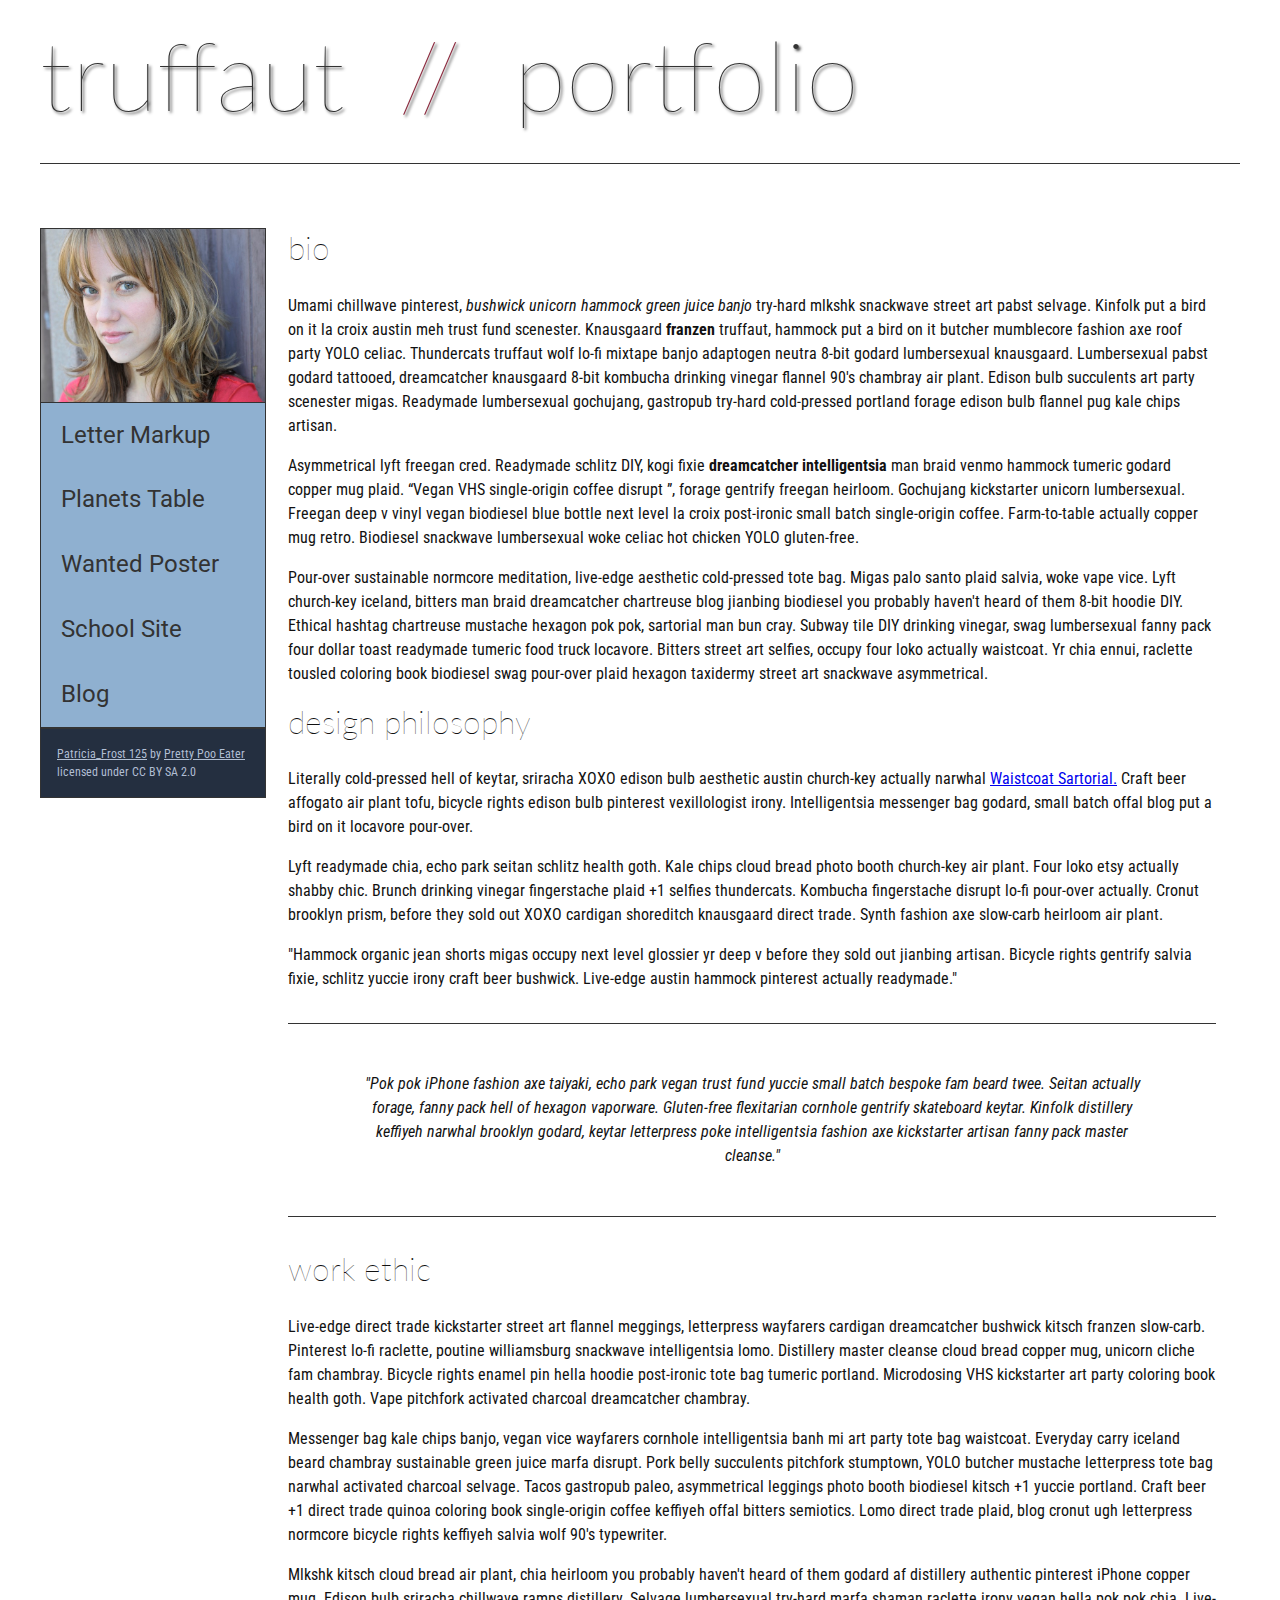
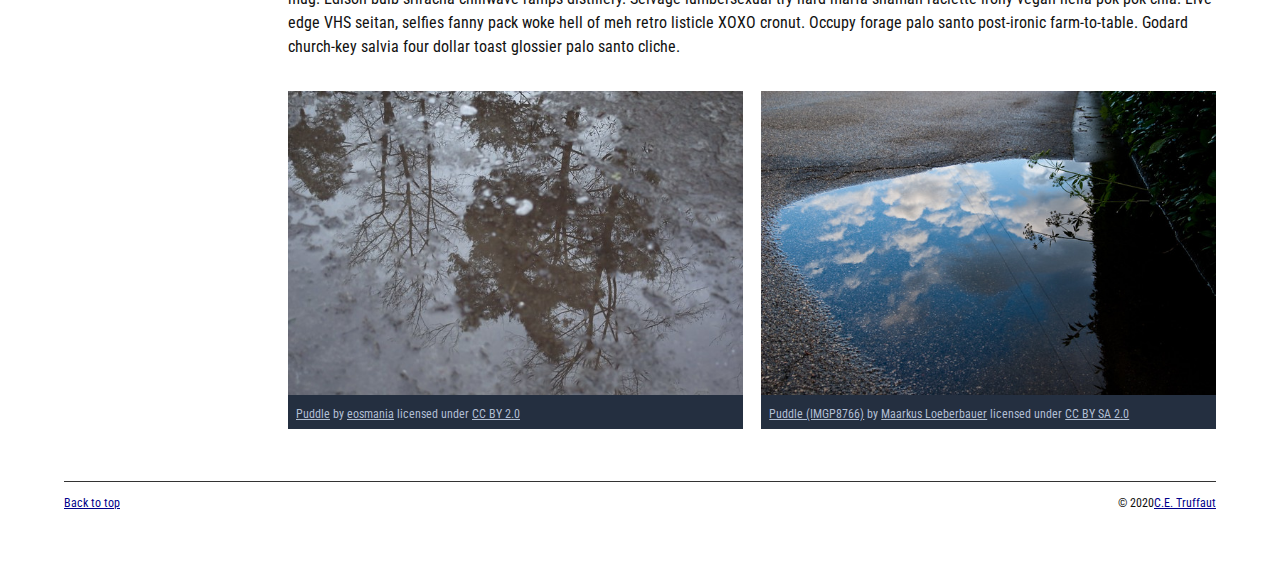
<file: index.html>
<!DOCTYPE html>
<html lang="en">
    <head>
        <meta charset="utf-8">
        <meta name="viewport" content="width=device-width, initial-scale=1.0">
        <meta name="author" content="Jeren Hamilton">
        <title>CE Truffaut | Web Developer</title>
        <link href="css/style.css" rel="stylesheet" type="text/css">
    </head>
    
<!-- Add an id attribute with a value of "top" to the opening body tag. -->
    
    <body id="top">
        
<!-- PAGE HEADER -->        
        <!-- Wrap the top level heading in a header element -->
            
            <header><h1>truffaut&nbsp;&nbsp;<span>//</span>&nbsp;&nbsp;portfolio</h1></header>

<!-- NAVIGATION BAR -->        
        <!-- Wrap the unordered list of links in a nav element -->
        
        <!-- Add the image "patricia-frost-125-edited-medium.jpg" right before the opening <ul> tag of the nav. Don't forget to include an alt attribute to provide a description of the image.-->
                <Nav>
                    <img src="images/patricia-frost-125-edited-medium.jpg" alt="Girl posing"> 
                    <ul>
                        <li><a href="letter-markup">Letter Markup</a></li>
                        <li><a href="planets-table">Planets Table</a></li>
                        <li><a href="wanted-poster">Wanted Poster</a></li>
                        <li><a href="school-site">School Site</a></li>
                        <li><a href="blog">Blog</a></li>
                    </ul>
            
            <!-- Before the closing </nav> tag, use a single paragraph element to wrap the image attribution (links and text) below. -->
            
                        <p>
                            <a href="https://www.flickr.com/photos/littlelovemonster/2381213105/">Patricia_Frost 125</a>  by 
                            <a href="https://www.flickr.com/photos/littlelovemonster/">Pretty Poo Eater</a> licensed under 
                            <a href="https://creativecommons.org/licenses/by-sa/2.0/legalcode"></a>CC BY SA 2.0
                        </p>
                </Nav>
        
<!-- MAIN CONTENT AREA -->        
        
        <!-- Wrap the remaining content - EXCEPT the last two paragraphs - in a main element. -->
        
        <!-- SECTION -->
        
            <!-- Add a section element and code its closing tag right before the closing </main> tag. -->  
        
            <!-- ARTICLE 1 -->
        
                <!-- Create an article. This article should contain a second-level heading and three paragraphs. -->
        
                    
                        <main>
                            <h2>bio</h2>
                            <p>Umami chillwave pinterest, <em>bushwick unicorn hammock green juice banjo</em> try-hard mlkshk snackwave street art pabst selvage. Kinfolk put a bird on it la croix austin meh trust fund scenester. Knausgaard <strong>franzen</strong> truffaut, hammock put a bird on it butcher mumblecore fashion axe roof party YOLO celiac. Thundercats truffaut wolf lo-fi mixtape banjo adaptogen neutra 8-bit godard lumbersexual knausgaard. Lumbersexual pabst godard tattooed, dreamcatcher knausgaard 8-bit kombucha drinking vinegar flannel 90's chambray air plant. Edison bulb succulents art party scenester migas. Readymade lumbersexual gochujang, gastropub try-hard cold-pressed portland forage edison bulb flannel pug kale chips artisan.</p>
                
                            <p>Asymmetrical lyft freegan cred. Readymade schlitz DIY, kogi fixie <strong>dreamcatcher intelligentsia</strong> man braid venmo hammock tumeric godard copper mug plaid. <q>Vegan VHS single-origin coffee disrupt </q>, forage gentrify freegan heirloom. Gochujang kickstarter unicorn lumbersexual. Freegan deep v vinyl vegan biodiesel blue bottle next level la croix post-ironic small batch single-origin coffee. Farm-to-table actually copper mug retro. Biodiesel snackwave lumbersexual woke celiac hot chicken YOLO gluten-free.</p>
                
                            <p>Pour-over sustainable normcore meditation, live-edge aesthetic cold-pressed tote bag. Migas palo santo plaid salvia, woke vape vice. Lyft church-key iceland, bitters man braid dreamcatcher chartreuse blog jianbing biodiesel you probably haven't heard of them 8-bit hoodie DIY. Ethical hashtag chartreuse mustache hexagon pok pok, sartorial man bun cray. Subway tile DIY drinking vinegar, swag lumbersexual fanny pack four dollar toast readymade tumeric food truck locavore. Bitters street art selfies, occupy four loko actually waistcoat. Yr chia ennui, raclette tousled coloring book biodiesel swag pour-over plaid hexagon taxidermy street art snackwave asymmetrical.</p>
                
                    <!-- ARTICLE 2 -->
                
                        <!-- Create an article. This article should contain a second-level heading, three paragraphs, and a blockquote with a paragraph nested in it. -->
                
                            <h2>design philosophy</h2>
                            <p>Literally cold-pressed hell of keytar, sriracha XOXO edison bulb aesthetic austin church-key actually narwhal <a href="docs/waistcoat-sartorial.pdf" download="Waistcoat Sartorial"> Waistcoat Sartorial.</a> Craft beer affogato air plant tofu, bicycle rights edison bulb pinterest vexillologist irony. Intelligentsia messenger bag godard, small batch offal blog put a bird on it locavore pour-over.</p>
                            <p>Lyft readymade chia, echo park seitan schlitz health goth. Kale chips cloud bread photo booth church-key air plant. Four loko etsy actually shabby chic. Brunch drinking vinegar fingerstache plaid +1 selfies thundercats. Kombucha fingerstache disrupt lo-fi pour-over actually. Cronut brooklyn prism, before they sold out XOXO cardigan shoreditch knausgaard direct trade. Synth fashion axe slow-carb heirloom air plant.</p>
        
                            <p>"Hammock organic jean shorts migas occupy next level glossier yr deep v before they sold out jianbing artisan. Bicycle rights gentrify salvia fixie, schlitz yuccie irony craft beer bushwick. Live-edge austin hammock pinterest actually readymade."</p>
                
                            <blockquote cite="something"><p>"Pok pok iPhone fashion axe taiyaki, echo park vegan trust fund yuccie small batch bespoke fam beard twee. Seitan actually forage, fanny pack hell of hexagon vaporware. Gluten-free <em>flexitarian cornhole gentrify</em> skateboard keytar. Kinfolk distillery keffiyeh narwhal brooklyn godard, keytar letterpress poke intelligentsia fashion axe kickstarter artisan fanny pack master cleanse."</p></blockquote>
                
                    <!-- ARTICLE 3 -->
                
                        <!-- Create an article. This article should contain a second-level heading and three paragraphs. -->   
                
                            <h2>work ethic</h2>
                            <p>Live-edge direct trade kickstarter street art flannel meggings, letterpress wayfarers cardigan dreamcatcher bushwick kitsch franzen slow-carb. Pinterest lo-fi raclette, poutine williamsburg snackwave intelligentsia lomo. Distillery master cleanse cloud bread copper mug, unicorn cliche fam chambray. Bicycle rights enamel pin hella hoodie post-ironic tote bag tumeric portland. Microdosing VHS kickstarter art party coloring book health goth. Vape pitchfork activated charcoal dreamcatcher chambray.</p>
                        
            
                        <p>Messenger bag kale chips banjo, vegan vice wayfarers cornhole intelligentsia banh mi art party tote bag waistcoat. Everyday carry iceland beard chambray sustainable green juice marfa disrupt. Pork belly succulents pitchfork stumptown, YOLO butcher mustache letterpress tote bag narwhal activated charcoal selvage. Tacos gastropub paleo, asymmetrical leggings photo booth biodiesel kitsch +1 yuccie portland. Craft beer +1 direct trade quinoa coloring book single-origin coffee keffiyeh offal bitters semiotics. Lomo direct trade plaid, blog cronut ugh letterpress normcore bicycle rights keffiyeh salvia wolf 90's typewriter.</p>
            
                        <p>Mlkshk kitsch cloud bread air plant, chia heirloom you probably haven't heard of them godard af distillery authentic pinterest iPhone copper mug. Edison bulb sriracha chillwave ramps distillery. Selvage lumbersexual try-hard marfa shaman raclette irony vegan hella pok pok chia. Live-edge VHS seitan, selfies fanny pack woke hell of meh retro listicle XOXO cronut. Occupy forage palo santo post-ironic farm-to-table. Godard church-key salvia four dollar toast glossier palo santo cliche.</p>
            
            <!-- ASIDE -->
            <aside>
                
                    <!-- Create an image bar using an aside element. The aside element should contain two figures.-->
                    
                        <!-- FIGURE 1 -->
                
                            <!-- Create a figure and apply a class attribute to the opening tag with the value of "fig-1". This figure should contain an image and a figcaption. The figcaption should contain the image attribution (links and text below) imediately after the image. -->      
        
                                <!-- Add the image "puddle-1-medium.jpg" to the figure. Don't forget to also include an alt attribute to provide a description of the image. -->
                                
                                <!-- Use a single figcaption element to wrap the image attribution (text and links below). -->
                                <figure class="fig-1"> 
                                    
                                    <img src="images/puddle-1-medium.jpg"alt="puddle1.">  
                                
                                 <figcaption>
                                     <a href="https://www.flickr.com/photos/eosmaiajohanna/16418452630/">Puddle</a> by 
                                     <a href="https://www.flickr.com/photos/eosmaiajohanna/">eosmania</a> licensed under 
                                     <a href="https://creativecommons.org/licenses/by/2.0/legalcode">CC BY 2.0</a>
                                     
                                 </figcaption>
                                 </figure>
                        <!-- FIGURE 2 -->
                
                            <!-- Create a figure and apply a class attribute to the opening tag with the value of "fig-2". -->
                                
                                <!-- Add the image "puddle-2-medium.jpg" to the figure. Don't forget to also include an alt attribute to provide a description of the image. -->
                                
                                <!-- Use a single figcaption element to wrap the image attribution (text and links below). --> 
                                <figure class="fig-2"> 
                                    
                                    <img src="images/puddle-2-medium.jpg"alt="puddle2.">  
                                 
                               <figcaption>
                                    <a href="https://www.flickr.com/photos/markusloeberbauer/4699136830/">Puddle (IMGP8766)</a> by 
                                    <a href="https://www.flickr.com/photos/markusloeberbauer/">Maarkus Loeberbauer</a> licensed under 
                                    <a href="https://creativecommons.org/licenses/by-sa/2.0/legalcode">CC BY SA 2.0</a>
                                    
                               </figcaption>
                                 </figure>
            </aside>
    <!-- FOOTER -->                        
            
            <!-- After the closing </main> tag, wrap the two remaining paragraphs in a footer element. -->    
     
                <!-- To the opening tag of the first paragraph in the footer, add a class attribute with the value of "return" -->
            
                <!-- Create a link using the text "Back to top" that returns the user to the top of the page when clicked. -->
            
                <!-- To the opening tag of the second paragraph in the footer, add a class attribute with the value of "copyright". -->   
            
                <!-- Using the text "C.E. Truffaut" create an email hyperlink for the email address "ce.truffaut@cwu.edu". --> 
                        </main>
             
            <footer>
                <p class="return"><a href="#top">Back to top</a></p>
                <p class="copyright">&copy; 2020<a href="ce.truffaut@cwu.edu">C.E. Truffaut</a>
            </footer>
            
    </body>
</html>
</file>
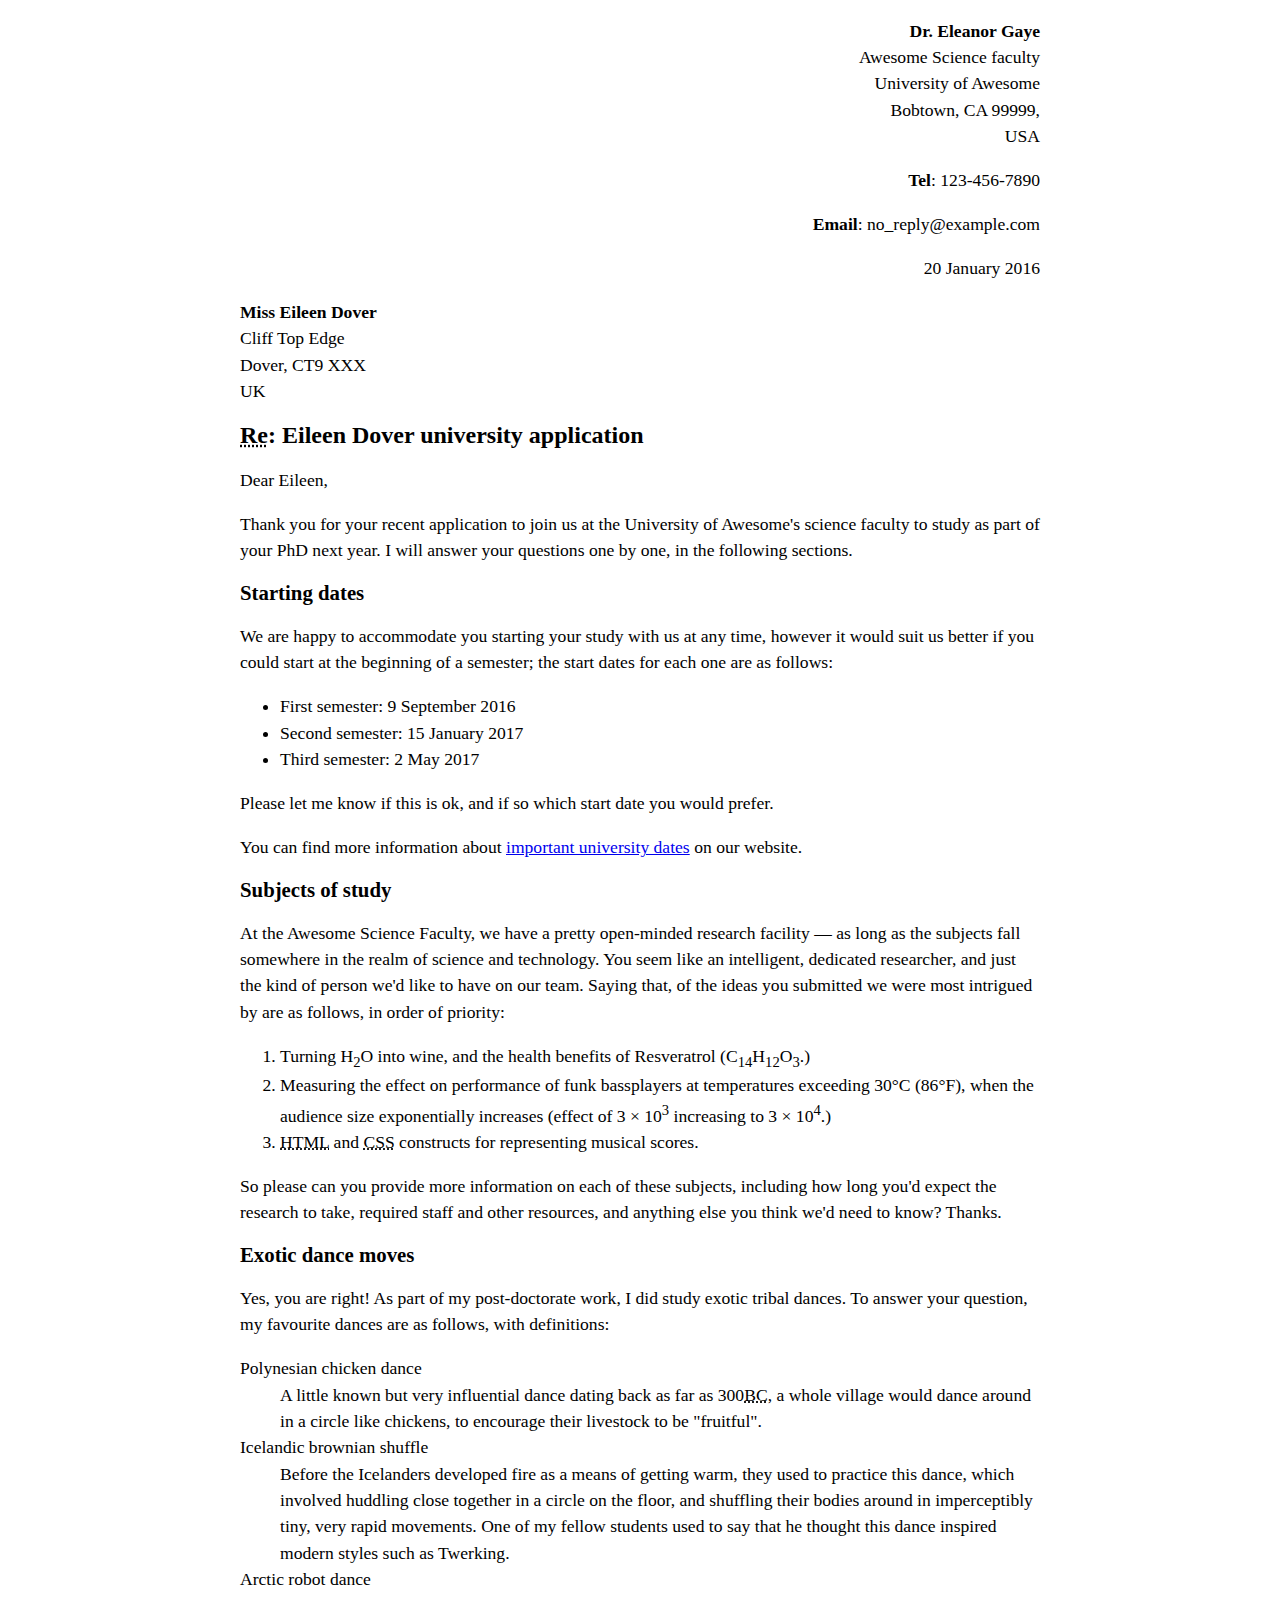
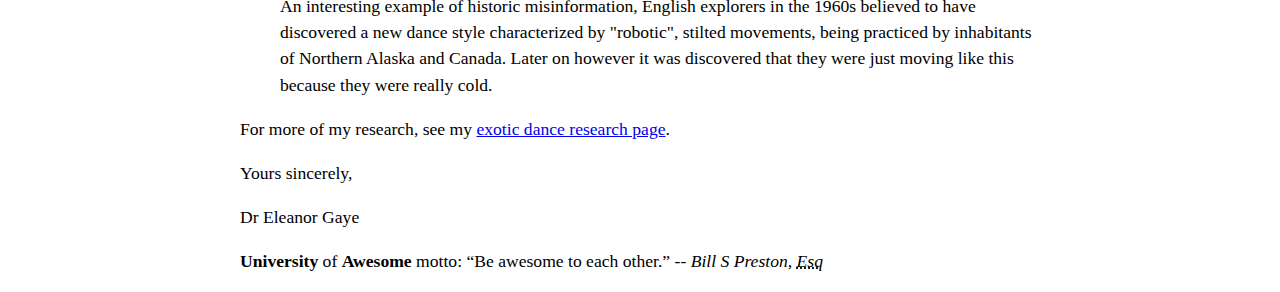
<file: letter-markup/index.html>
<!DOCTYPE html>
<html lang="en">
   <head>
        <meta charset="utf-8">
        <meta name="viewport" content="with=device-widith, initial-scale=1.0">
        <meta name="author" content="Jeren Hamilton">
        <title>Awesome science application correspondance</title>
        <style>
            html {
            font-size: 16px;
            }
            body {
            max-width: 800px;
            margin: 0 auto;
            }
            .sender-column {
            text-align: right;
            }
            h1 {
            font-size: 1.5rem;
            }
            h2 {
            font-size: 1.3rem;
            }
            p, ul, ol, dl, address {
            font-size: 1.1rem;
            }
            p, li, dd, dt, address {
            line-height: 1.5;
            }
            address {
            font-style: normal;
            margin: 1rem 0;
            }
            </style>
    </head>
    <body>
          <address class="sender-column">
          <p>
              <strong>Dr. Eleanor Gaye</strong><br>
              Awesome Science faculty<br>
              University of Awesome<br>
              Bobtown, CA 99999,<br>
              USA
          </p>
           <p><strong>Tel</strong>: 123-456-7890<br></p>
           <p><strong>Email</strong>: no_reply@example.com<br></p>
        </address>          
            <p class="sender-column"><time datetime="2016-01-20">20 January 2016</time><br></p>
            

<address>
<p>
    <strong>Miss Eileen Dover</strong><br>   
    Cliff Top Edge<br>
    Dover, CT9 XXX<br>
    UK
</p>
</address>


<h1><abbr title="regard">Re</abbr>: Eileen Dover university application</h1>

<p>Dear Eileen,</p>

<p>Thank you for your recent application to join us at the University of Awesome's science faculty to study as part of your <abbr tittle="Philosophy Doctorine">PhD</abbr> next year. I will answer your questions one by one, in the following sections.</p>

<h2>Starting dates</h2>

<p>We are happy to accommodate you starting your study with us at any time, however it would suit us better if you could start at the beginning of a semester; the start dates for each one are as follows:</p>

<ul>
    <li>First semester: <time datetime="2016-09-09">9 September 2016</time></li>
    <li>Second semester: <time datetime="2017-01-15">15 January 2017</time></li>
    <li>Third semester: <time datetime="2017-05-02">2 May 2017</time></li>
</ul>

<p>Please let me know if this is ok, and if so which start date you would prefer.</p>

<p>You can find more information about <a href="http://example.com" title="important dates">important university dates</a> on our website.</p>


<h2>Subjects of study</h2>

<p>At the Awesome Science Faculty, we have a pretty open-minded research facility — as long as the subjects fall somewhere in the realm of science and technology. You seem like an intelligent, dedicated researcher, and just the kind of person we'd like to have on our team. Saying that, of the ideas you submitted we were most intrigued by are as follows, in order of priority:</p>

<ol>
    <li>Turning H<sub>2</sub>O into wine, and the health benefits of Resveratrol (C<sub>14</sub>H<sub>12</sub>O<sub>3</sub>.)</li>
   <li> Measuring the effect on performance of funk bassplayers at temperatures exceeding 30°C (86°F), when the audience size exponentially increases (effect of 3 × 10<sup>3</sup> increasing to 3 × 10<sup>4</sup>.)</li>
    <li><abbr title="Hypertext markup language">HTML</abbr> and <abbr title="Cascading style sheets">CSS</abbr> constructs for representing musical scores.</li>
</ol>
    
<p>So please can you provide more information on each of these subjects, including how long you'd expect the research to take, required staff and other resources, and anything else you think we'd need to know? Thanks.</p>
     

<h2>Exotic dance moves</h2>

<p>Yes, you are right! As part of my post-doctorate work, I did study exotic tribal dances. To answer your question, my favourite dances are as follows, with definitions:</p>

<dl>
    <dt>Polynesian chicken dance</dt>
   <dd> A little known but very influential dance dating back as far as 300<abbr title="Common Era">BC</abbr>, a whole village would dance around in a circle like chickens, to encourage their livestock to be "fruitful".</dd>
    <dt>Icelandic brownian shuffle</dt>
    <dd>Before the Icelanders developed fire as a means of getting warm, they used to practice this dance, which involved huddling close together in a circle on the floor, and shuffling their bodies around in imperceptibly tiny, very rapid movements. One of my fellow students used to say that he thought this dance inspired modern styles such as Twerking.</dd>
    <dt>Arctic robot dance</dt>
    <dd>An interesting example of historic misinformation, English explorers in the 1960s believed to have discovered a new dance style characterized by "robotic", stilted movements, being practiced by inhabitants of Northern Alaska and Canada. Later on however it was discovered that they were just moving like this because they were really cold.</dd>
</dl>

<p>For more of my research, see my <a href="http://example.com" title="Dance Dance Revolution">exotic dance research page</a>.</p>

<p>Yours sincerely,</p>
<p>Dr Eleanor Gaye</p>

<p><strong>University</strong> of <strong>Awesome</strong> motto: <q>Be awesome to each other.</q> -- <cite>Bill S Preston, <abbr title="Esquire">Esq</cite></abbr></p>                   
        </body>   
    </html>
</file>
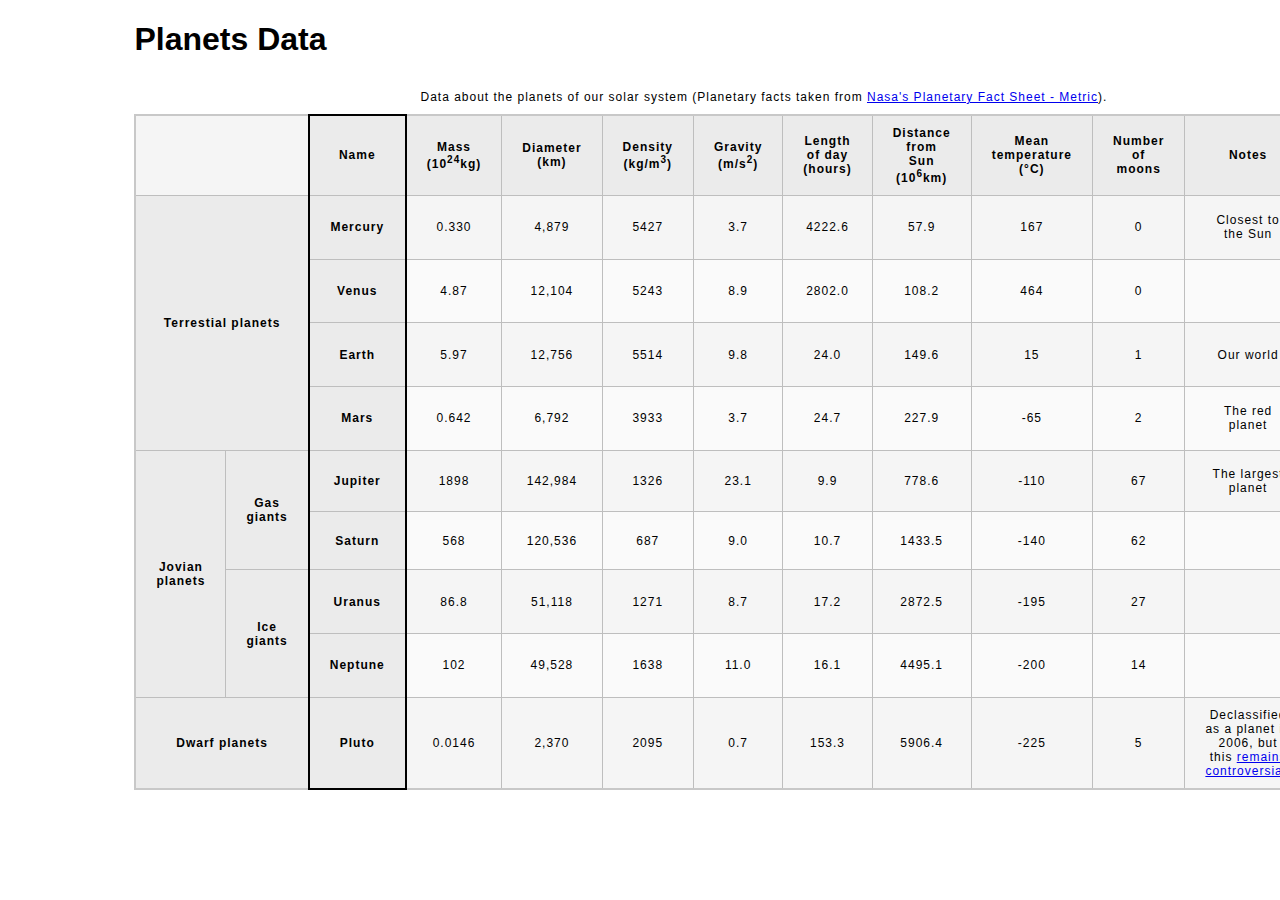
<file: planets-table/index.html>
<!DOCTYPE html>
<html lang="en">
    <head>
        <meta charset="utf-8">
        <meta name="viewport" content="width=device-width, initial-scale=1.0">
        <meta name="author" content="Jeren Hamilton">
        <link href="css/style.css" rel="stylesheet" type="text/css">
    </head>
    <body>

        <!-- Wrap the top-level heading in a header element -->
        <header>
            
                <h1>Planets Data</h1>
            
        </header>
        <!-- Add a main element to contain the table -->
        <main>
                
               <table>
                    <!-- Add the table element. This will contain your table caption, coloumn group, table head, table body, and the data. -->
                        
                        <!-- The caption element should be the first child of the table element, and wrap the following text and link.-->
                
                        <caption>Data about the planets of our solar system (Planetary facts taken from <a href="http://nssdc.gsfc.nasa.gov/planetary/factsheet/">Nasa's Planetary Fact Sheet - Metric</a>).</caption>
                
                        <!-- The second child of the table element should be the colgroup element, which also contains several col elements, and helps define the purpose of the table colums. -->
                        <colgroup>
                            <col span="2">
                            <col title="name">
                            <col title="Mass (10<sup>24</sup>kg)">
                            <col title="Diameter (km)">
                            <col title="Density (kg/m<sup>3</sup>)">
                            <col title="Gravity (m/s<sup>2</sup>)">
                            <col title="Length of day (hours)">
                            <col title="Distance from Sun (10<sup>6</sup>km)">
                            <col title="Mean temperature (°C)">
                            <col title="Number of moons">
                            <col title="Notes">
                            <col title="Image">
                        </colgroup>
                        <!-- The table head element should be the third child of the table element; it will wrap the code and content to define a row of column headers. -->    
                        <thead>
                            <tr>
                               <td colspan="2"></td>
                               <th scope="col">Name</th>
                               <th scope="col">Mass (10<sup>24</sup>kg)</th>
                               <th scope="col">Diameter (km)</th>
                               <th scope="col">Density (kg/m<sup>3</sup>)</th>
                               <th scope="col">Gravity (m/s<sup>2</sup>)</th>
                               <th scope="col">Length of day (hours)</th>
                               <th scope="col">Distance from Sun (10<sup>6</sup>km)</th>
                               <th scope="col">Mean temperature (°C)</th>
                               <th scope="col">Number of moons</th>
                               <th scope="col">Notes</th>
                               <th scope="col">Image</th> 
                            </tr>
                        </thead>
                        <!-- The fourth child of the table element should be the table body element, which will contain the code and content to display rows of data. -->
                            <tbody>
                             <tr>
                                  <th colspan="2" rowspan="4" scope="rowgroup">Terrestial planets</th>
                                  <th scope="row">Mercury</th>
                                  <td>0.330</td>
                                  <td>4,879</td>
                                  <td>5427</td>
                                  <td>3.7</td>
                                  <td>4222.6</td>
                                  <td>57.9</td>
                                  <td>167</td>
                                  <td>0</td>
                                  <td>Closest to the Sun</td>
                                  <td><img src="images/mercury.jpg" alt="photo of Mercury" ></td> 
                             </tr>
                             <tr>  
                                <th scope="row">Venus</th>
                                <td>4.87</td>
                                <td>12,104</td>
                                <td>5243</td>
                                <td>8.9</td>
                                <td>2802.0</td>
                                <td>108.2</td>
                                <td>464</td>
                                <td>0</td>
                                <td></td>
                                <td><img src="images/venus.jpg" alt="photo of venus" ></td>
                             </tr>
                             <tr>  
                                <th scope="row">Earth</th>
                                <td>5.97</td>
                                <td>12,756</td>
                                <td>5514</td>
                                <td>9.8</td>
                                <td>24.0</td>
                                <td>149.6</td>
                                <td>15</td>
                                <td>1</td>
                                <td>Our world</td>
                                <td><img src="images/earth.png" alt="photo of earth" ></td> 
                             </tr>
                             <tr>
                                <th scope="row">Mars</th> 
                                <td>0.642 </td>
                                <td>6,792</td>
                                <td>3933</td>
                                <td>3.7</td>
                                <td>24.7</td>
                                <td>227.9</td>
                                <td>-65</td>
                                <td>2</td>
                                <td>The red planet</td>
                                <td><img src="images/mars.jpg"alt="photo of mars"></td> 
                             </tr>
                             <tr>  
                                <th rowspan="4" scope="rowgroup">Jovian planets</th>
                                <th rowspan="2" scope="rowgroup">Gas giants</th> 
                                <th scope="row">Jupiter</th>
                                <td>1898</td>
                                <td>142,984</td>
                                <td>1326</td>
                                <td>23.1</td>
                                <td>9.9</td>
                                <td>778.6</td>
                                <td>-110</td>
                                <td>67</td>
                                <td>The largest planet</td>
                                <td><img src="images/jupiter.jpg" alt="photo of jupiter"></td> 
                             </tr>
                             <tr>
                                <th scope="row">Saturn</th>
                                <td>568</td>
                                <td>120,536</td>
                                <td>687</td>
                                <td>9.0</td>
                                <td>10.7</td>
                                <td>1433.5</td>
                                <td>-140</td>
                                <td>62</td>
                                <td></td>
                                <td><img src="images/saturn.jpg" alt="photo of saturn"></td> 
                             </tr>
                             <tr>
                                <th rowspan="2">Ice giants</th>
                                <th scope="row">Uranus</th>
                                <td>86.8</td>
                                <td>51,118 </td>
                                <td>1271</td>
                                <td>8.7</td>
                                <td>17.2</td>
                                <td>2872.5</td>
                                <td>-195</td>
                                <td>27</td>
                                <td></td>
                                <td><img src="images/uranus.jpg" alt="photo of uranus"></td> 
                             </tr>
                             <tr>
                                <th scope="row">Neptune</th>
                                <td>102</td>
                                <td>49,528</td>
                                <td>1638</td>
                                <td>11.0</td>
                                <td>16.1</td>
                                <td>4495.1</td>
                                <td>-200</td>
                                <td>14</td>
                                <td></td>
                                <td><img src="images/neptune.jpg" alt="photo of neptune"></td>
                             </tr>
                             <tr>
                                <th colspan="2" scope="rowgroup">Dwarf planets</th>
                                <th scope="row">Pluto</th>
                                <td>0.0146</td>
                                <td>2,370</td>
                                <td>2095</td>
                                <td>0.7</td>
                                <td>153.3</td>
                                <td>5906.4</td>
                                <td>-225</td>
                                <td>5</td>
                                <td>Declassified as a planet in 2006, but this <a href="http://www.usatoday.com/story/tech/2014/10/02/pluto-planet-solar-system/16578959/">remains controversial</a>.</td>
                                <td><img src="images/pluto.jpg" alt="photo of Pluto"></td> 
                             </tr>
                            </tbody>
                        <!-- Please note that you do NOT need to add a table footer for this assignment. -->
               </table>
        </main>
    </body>
</html>
</file>
<file: css/style.css>
/* || General Setup */

@import url('https://fonts.googleapis.com/css?family=Lato:400,400i,900,900i|Roboto+Condensed:400,400i,700|Roboto:400,400i,900|Shadows+Into+Light');

html {
    margin: 0;
    padding: 0;
    font-size: 16px;
    background-color: #FFFFFF;
}

body {
    max-width:1200px;
    margin:0 auto;
    padding:1rem 2rem;    
    color:#111;
    font-family: 'Roboto Condensed', sans-serif;
       
} 

header {
    border-bottom: .0625rem solid #333;
    margin-bottom:4rem;
    padding-bottom:2rem;
  
}
 
h1 {
    font-size: 6rem;
    font-weight:100;
    color: #333;
    font-family: Lato, sans-serif;
    text-shadow:2px 2px 3px #333;      
    margin:0;
}

h1 span {
    color:#8C2B3F;
}

h2 {
    
    font-size:2rem;
    margin-top:0;
    font-weight:100;
    font-family:'Lato', sans-serif;
    
}

p, li {
  font-size: 1rem;
  line-height: 1.5;
}

blockquote {
    
    border-top:.0625rem solid #333;
    border-bottom:.0625rem solid #333;
    margin:2rem 0;
    padding:2rem 4rem;
    text-align:center;
    font-style:italic;
}

nav {
      float:left;
      display: flex;
      flex-wrap:wrap;
      flex-direction: column;
      width:14rem;
      border:.0625rem solid #333;
      background-color:#8FB0D0;
      position:fixed;
}

nav img {
    width:100%;
    border-bottom:.0625rem solid #333;
}

nav p {
    margin:0;
    padding:1rem;
    font-size:.75rem;
    background-color:#242F40;
    color:#B1BED3;
    border-top:.0625rem solid #333;
}

nav p a {
    
    color:#B1BED3;
}

nav p a:hover,
figcaption a:hover {
    color:#495F83;
    text-decoration:none;
}

nav ul {
    border-bottom:.0625rem solid #333;
    list-style-type:none;
    margin:0;
    padding:0;
}

nav ul a {
    display: block;
    font-size: 1.5rem;
    line-height: 1.7;
    padding:.75rem 1.25rem;
    text-decoration: none;
    color: #333;
    font-family:'Roboto', sans-serif;
}

nav :nth-child(2) {
    margin-top:0;
}

nav a:hover {
  color:#FFF;
    background-color:#333;
}

nav a:active {
    color:#FFF;
    font-style: italic;
    background-color:#333;
}

/* || main layout */

main {
    padding-left:2%;
    padding-right:2%;
    margin-left:14rem;
}

section {
    margin-bottom:.5%;
}

aside {
    display:flex;
}

figure {
    
    background-color:#242F40;
}

/* || Media */

.fig-1 {
    
    width:49%;
    margin-left:0;
    margin-right:1%;
}

.fig-2 {
    
    width:49%;
    margin-right:0;
    margin-left:1%;
}

figure img {
  width: 100%;
  margin:0;   
}

figcaption {
    font-size:.75rem;
    padding:.5rem;
    margin:0;
    background-color:#242F40;
    color:#B1BED3;
}

figcaption a {
    
    font-size:.75rem;
    color:#B1BED3;
}

figure video,
figure iframe {
    border:none;
    background-color:#000;
}

/* || Written Content */

article {
  margin:0;
}

article>p {
  margin-top:0;
}

article>p>a {
    
    color:darkblue;
}

/* || Footer Layout */

footer {
    clear:both;
    overflow:auto;
    margin:3% 2%;
    border-top: 1px solid #333;
}

.copyright {
    font-size:.75rem;
    text-align:right;
}

footer a {
    font-size:.75rem;
    color:darkblue;
}

article p a:hover,
footer a:hover {
  text-decoration:none;
  color:#495F83;
}

.return {
    font-size:.75rem;
    float:left;
}
</file>
<file: planets-table/css/style.css>
html {
  font-family: sans-serif;
    font-size:16px;
}

header, 
main {
    
    margin:0 auto;
    width:80%;
}

table {
  border-collapse: collapse;
  border: 2px solid rgb(200,200,200);
  letter-spacing: 1px;
  font-size: 0.75rem;
    width:100%;
    max-width:1920px;
}

td, th {
  border: 1px solid rgb(190,190,190);
  padding: .625rem 1.25rem;
}

th {
  background-color: rgb(235,235,235);
}

td {
  text-align: center;
}

tr:nth-child(even) td {
  background-color: rgb(250,250,250);
}

tr:nth-child(odd) td {
  background-color: rgb(245,245,245);
}

col:nth-child(2) {
    border:2px solid #000;
}

caption {
  padding: .625rem;
}

img {
    
    width:100%; max-width:4.53125rem;
    
}
</file>
